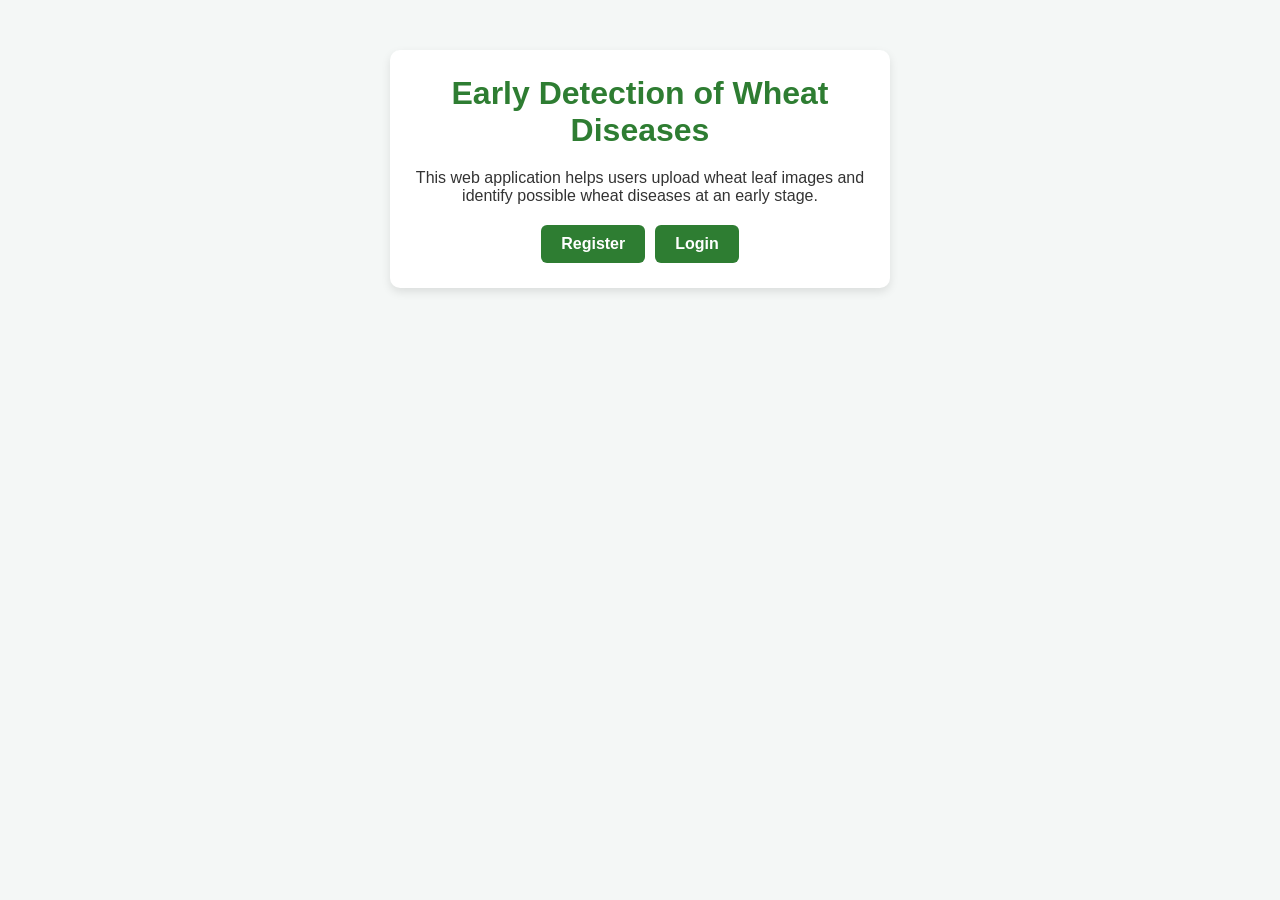
<file: frontend/index.html>
<!-- frontend/index.html -->
<!DOCTYPE html>
<html lang="en">
<head>
    <meta charset="UTF-8">
    <meta name="viewport" content="width=device-width, initial-scale=1.0">
    <title>Wheat Disease Detection</title>
    <link rel="stylesheet" href="style.css">
</head>
<body>
    <div class="container">
        <h1>Early Detection of Wheat Diseases</h1>
        <p>
            This web application helps users upload wheat leaf images
            and identify possible wheat diseases at an early stage.
        </p>

        <div class="nav-buttons">
            <a href="register.html">Register</a>
            <a href="login.html">Login</a>
        </div>
    </div>
</body>
</html>
</file>
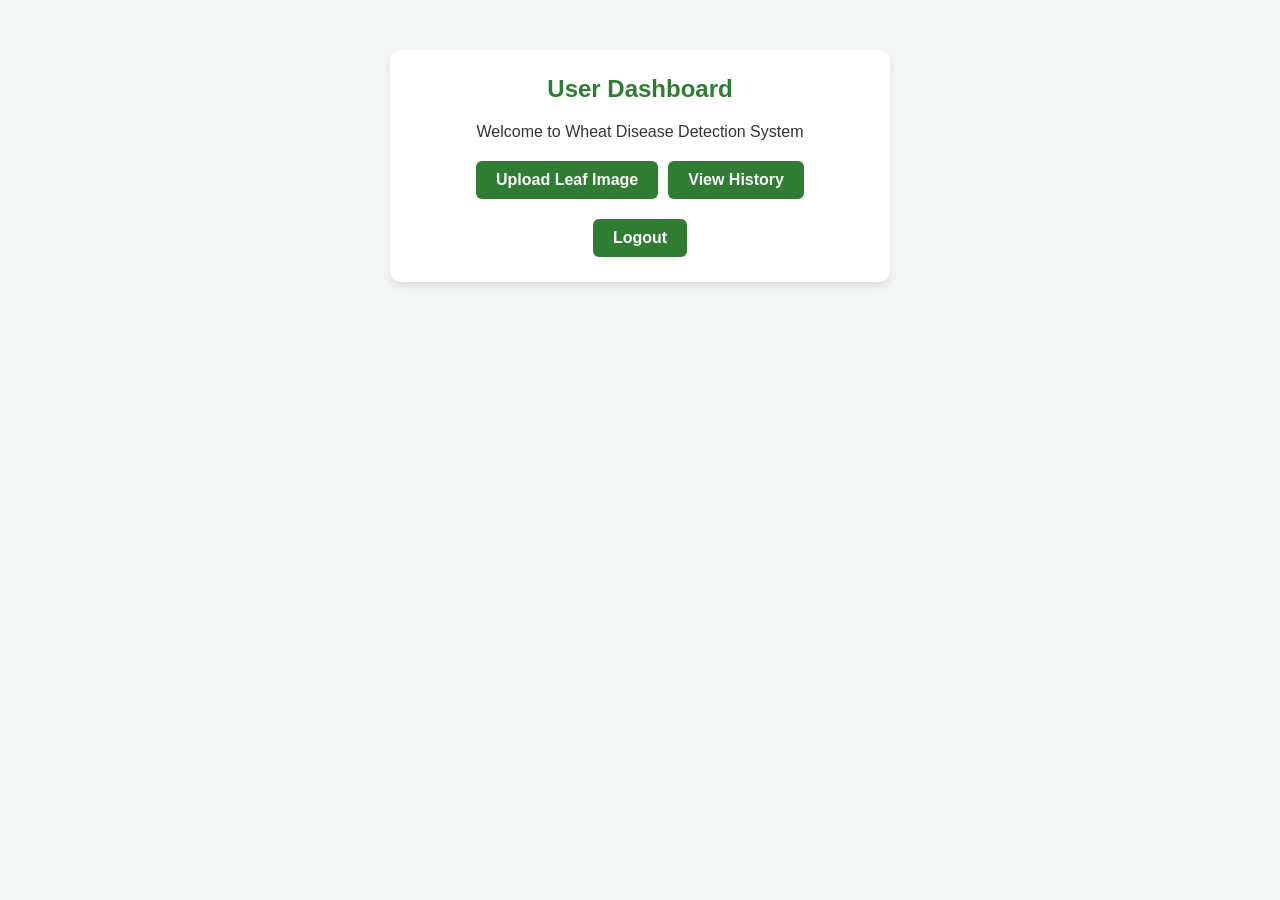
<file: frontend/dashboard.html>
<!-- frontend/dashboard.html -->
<!DOCTYPE html>
<html lang="en">
<head>
    <meta charset="UTF-8">
    <meta name="viewport" content="width=device-width, initial-scale=1.0">
    <title>Dashboard</title>
    <link rel="stylesheet" href="style.css">
</head>
<body>
    <div class="container">
        <h2>User Dashboard</h2>
        <p>Welcome to Wheat Disease Detection System</p>

        <div class="nav-buttons">
            <a href="upload.html">Upload Leaf Image</a>
            <a href="history.html">View History</a>
        </div>

        <div class="nav-buttons">
            <a href="login.html">Logout</a>
        </div>
    </div>
</body>
</html>
</file>
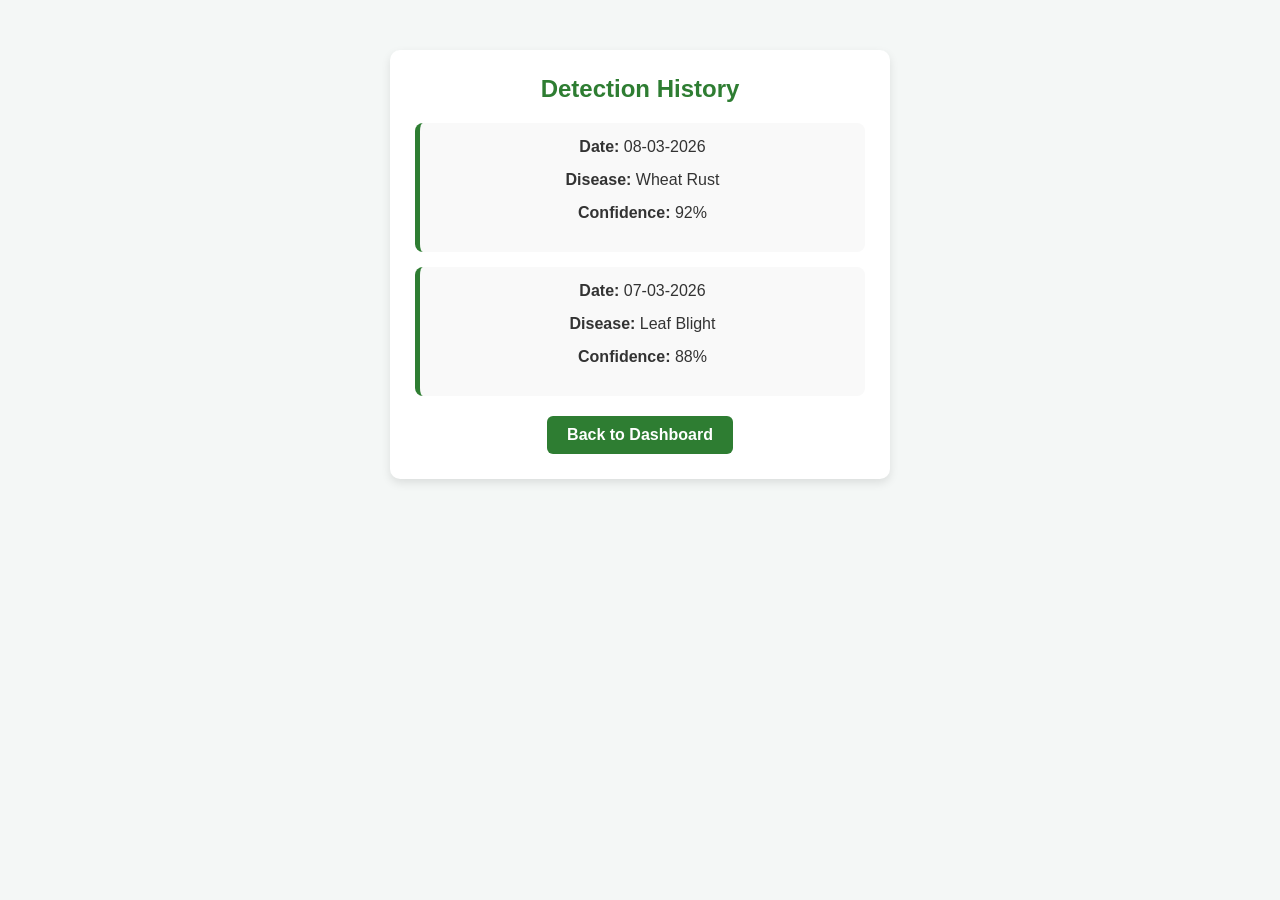
<file: frontend/history.html>
<!-- frontend/history.html -->
<!DOCTYPE html>
<html lang="en">
<head>
    <meta charset="UTF-8">
    <meta name="viewport" content="width=device-width, initial-scale=1.0">
    <title>History</title>
    <link rel="stylesheet" href="style.css">
</head>
<body>
    <div class="container">
        <h2>Detection History</h2>

        <div class="history-box">
            <p><strong>Date:</strong> 08-03-2026</p>
            <p><strong>Disease:</strong> Wheat Rust</p>
            <p><strong>Confidence:</strong> 92%</p>
        </div>

        <div class="history-box">
            <p><strong>Date:</strong> 07-03-2026</p>
            <p><strong>Disease:</strong> Leaf Blight</p>
            <p><strong>Confidence:</strong> 88%</p>
        </div>

        <div class="nav-buttons">
            <a href="dashboard.html">Back to Dashboard</a>
        </div>
    </div>
</body>
</html>
</file>
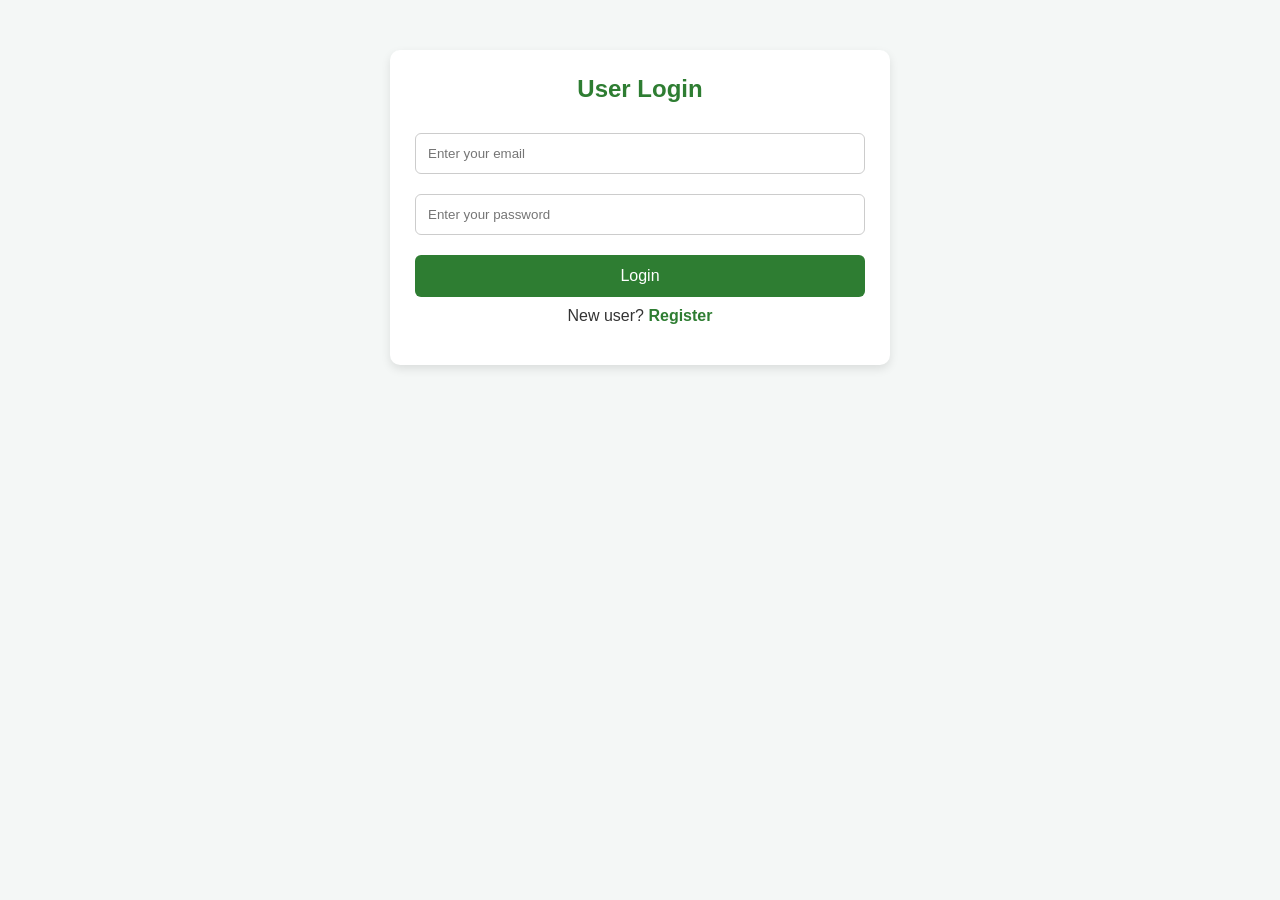
<file: frontend/login.html>
<!-- frontend/login.html -->
<!DOCTYPE html>
<html lang="en">
<head>
    <meta charset="UTF-8">
    <meta name="viewport" content="width=device-width, initial-scale=1.0">
    <title>Login</title>
    <link rel="stylesheet" href="style.css">
</head>
<body>
    <div class="container">
        <h2>User Login</h2>
        <form id="loginForm">
            <input type="email" id="email" placeholder="Enter your email" required>
            <input type="password" id="password" placeholder="Enter your password" required>
            <button type="submit">Login</button>
        </form>
        <p>New user? <a href="register.html">Register</a></p>
        <p id="message"></p>
    </div>

    <script src="login.js"></script>
</body>
</html>
</file>
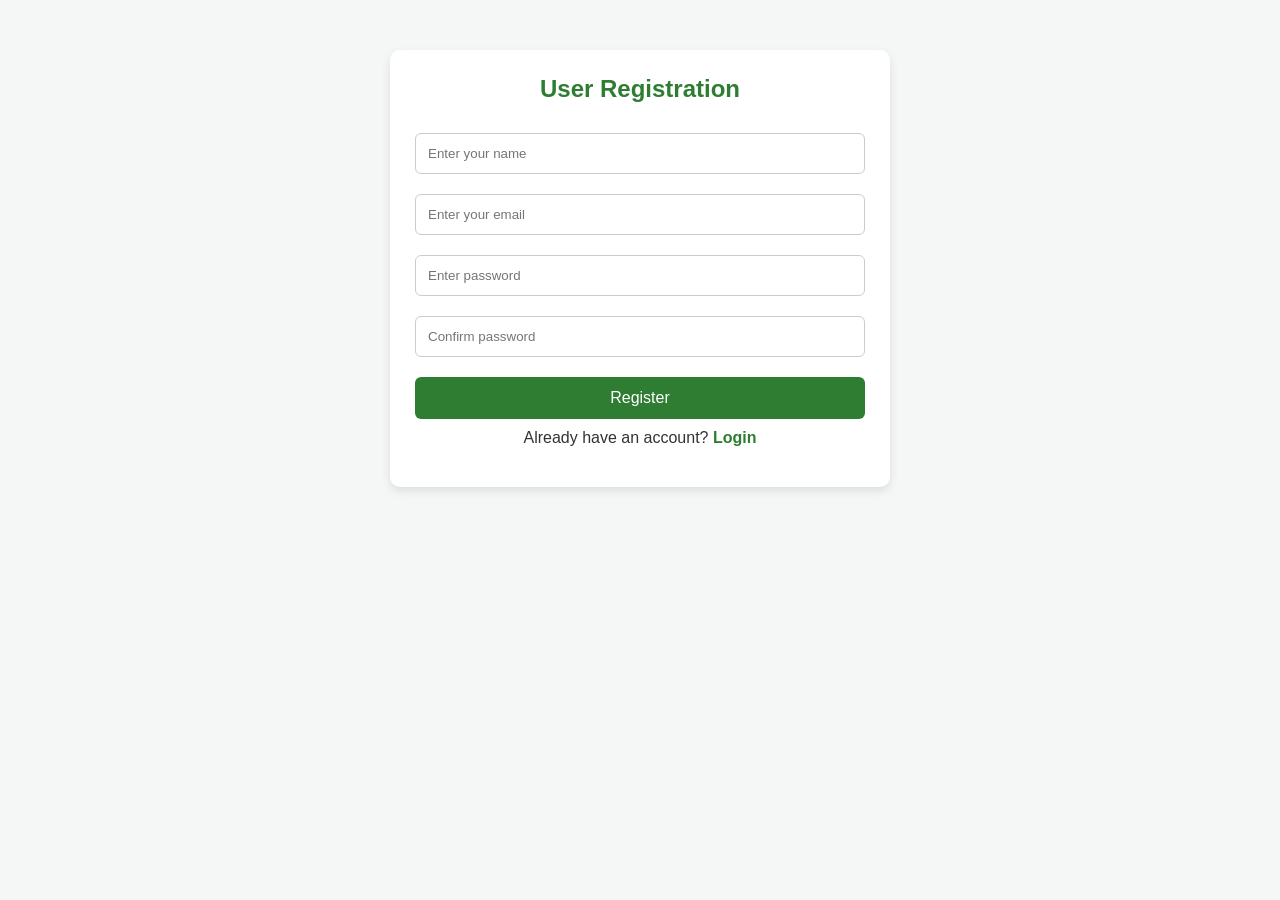
<file: frontend/register.html>
<!DOCTYPE html>
<html lang="en">
<head>
    <meta charset="UTF-8">
    <meta name="viewport" content="width=device-width, initial-scale=1.0">
    <title>Register</title>
    <link rel="stylesheet" href="style.css">
</head>
<body>
    <div class="container">
        <h2>User Registration</h2>

        <form id="registerForm">
            <input type="text" id="name" placeholder="Enter your name" required>
            <input type="email" id="email" placeholder="Enter your email" required>
            <input type="password" id="password" placeholder="Enter password" required>
            <input type="password" id="confirmPassword" placeholder="Confirm password" required>
            <button type="submit">Register</button>
        </form>

        <p>Already have an account? <a href="login.html">Login</a></p>
        <p id="message"></p>
    </div>

    <script src="register.js"></script>
</body>
</html>
</file>
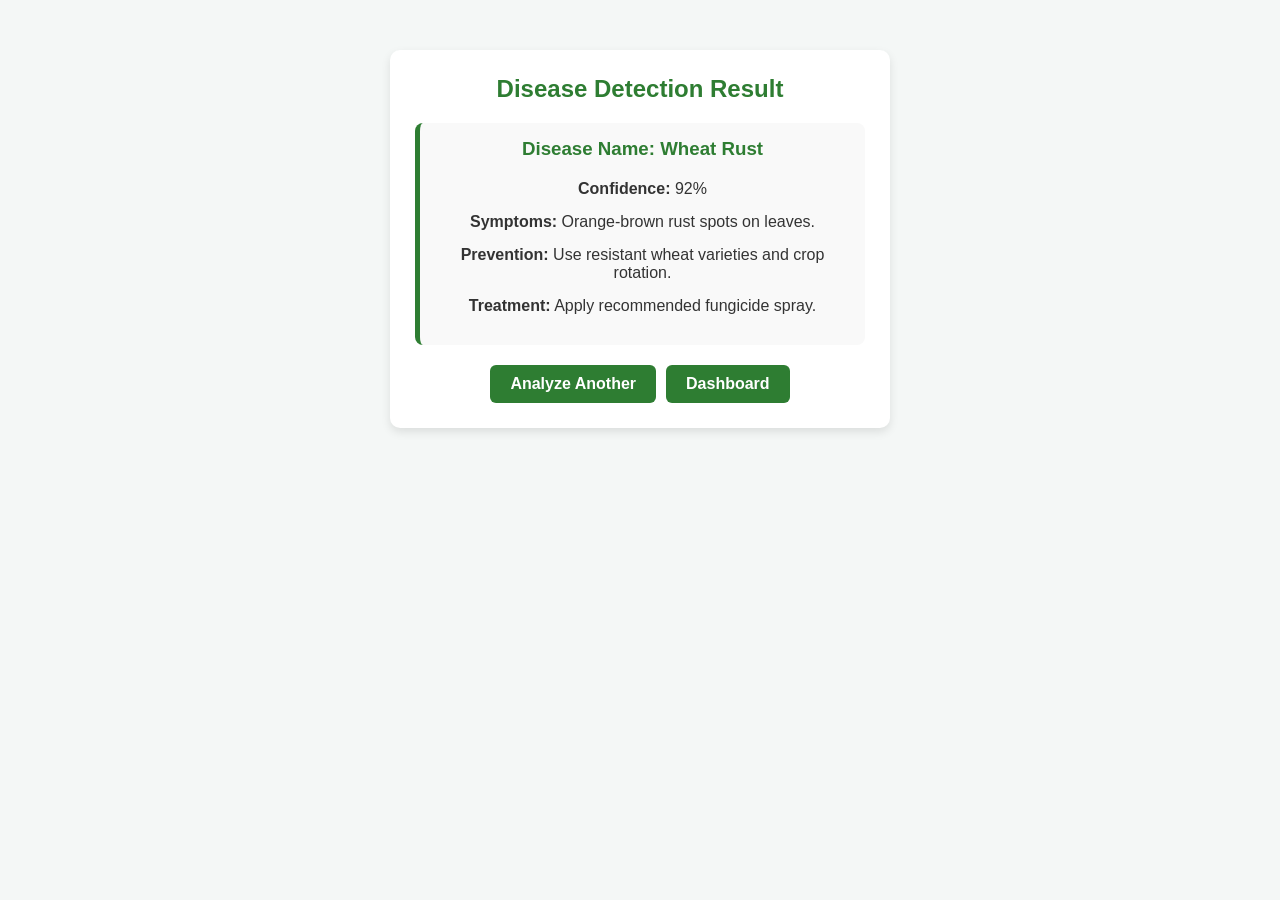
<file: frontend/result.html>
<!-- frontend/result.html -->
<!DOCTYPE html>
<html lang="en">
<head>
    <meta charset="UTF-8">
    <meta name="viewport" content="width=device-width, initial-scale=1.0">
    <title>Detection Result</title>
    <link rel="stylesheet" href="style.css">
</head>
<body>
    <div class="container">
        <h2>Disease Detection Result</h2>

        <div class="result-box">
            <h3>Disease Name: Wheat Rust</h3>
            <p><strong>Confidence:</strong> 92%</p>
            <p><strong>Symptoms:</strong> Orange-brown rust spots on leaves.</p>
            <p><strong>Prevention:</strong> Use resistant wheat varieties and crop rotation.</p>
            <p><strong>Treatment:</strong> Apply recommended fungicide spray.</p>
        </div>

        <div class="nav-buttons">
            <a href="upload.html">Analyze Another</a>
            <a href="dashboard.html">Dashboard</a>
        </div>
    </div>
</body>
</html>
</file>
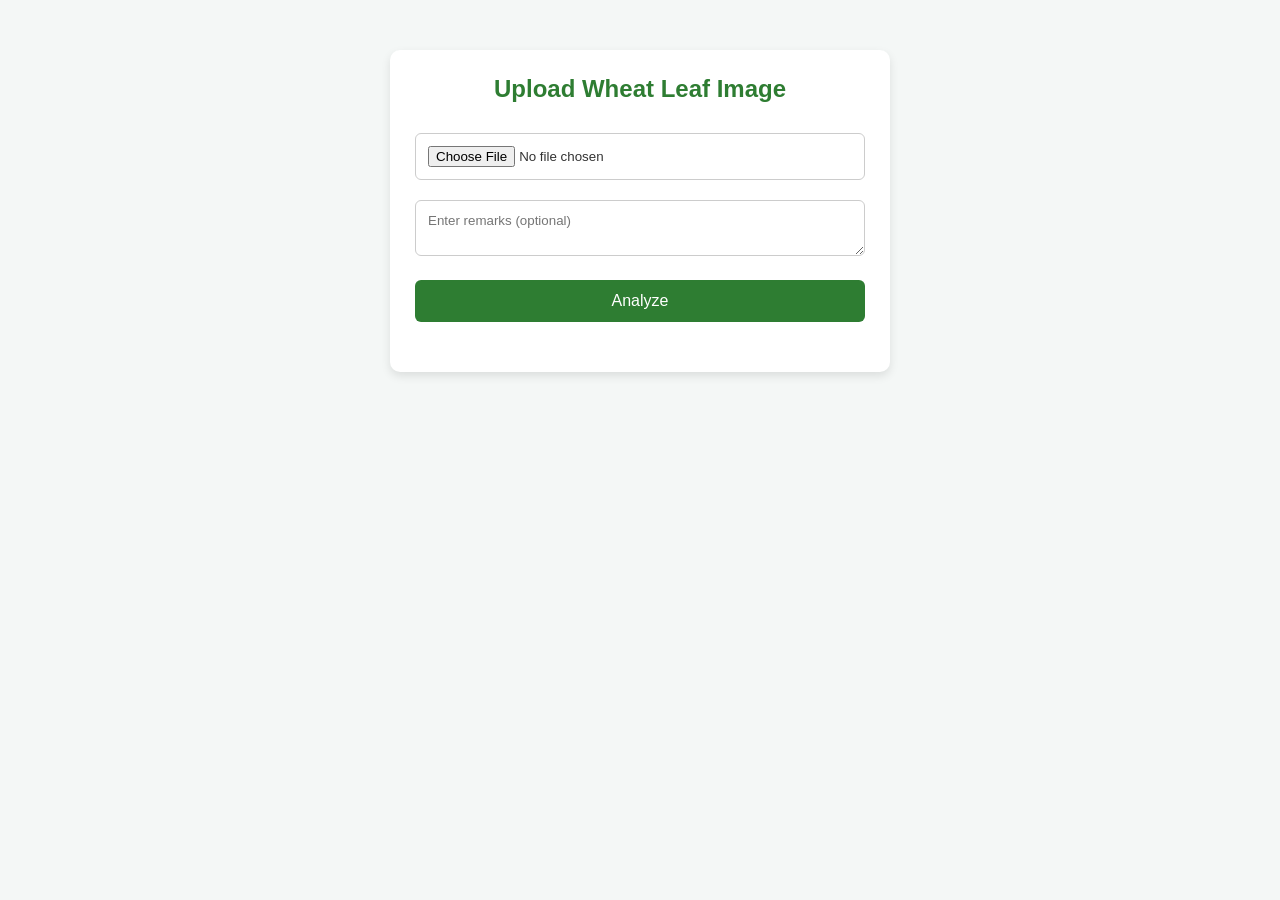
<file: frontend/upload.html>
<!-- frontend/upload.html -->
<!DOCTYPE html>
<html lang="en">
<head>
    <meta charset="UTF-8">
    <meta name="viewport" content="width=device-width, initial-scale=1.0">
    <title>Upload Leaf Image</title>
    <link rel="stylesheet" href="style.css">
</head>
<body>
    <div class="container">
        <h2>Upload Wheat Leaf Image</h2>
        <form id="uploadForm">
            <input type="file" id="leafImage" accept="image/*" required>
            <textarea id="remarks" placeholder="Enter remarks (optional)"></textarea>
            <button type="submit">Analyze</button>
        </form>

        <img id="preview" class="preview" style="display:none;" alt="Image Preview">
        <p id="message"></p>
    </div>

    <script src="upload.js"></script>
</body>
</html>
</file>
<file: frontend/style.css>
* {
    margin: 0;
    padding: 0;
    box-sizing: border-box;
    font-family: Arial, sans-serif;
}

body {
    background: #f4f7f6;
    color: #333;
}

.container {
    width: 90%;
    max-width: 500px;
    margin: 50px auto;
    background: #fff;
    padding: 25px;
    border-radius: 10px;
    box-shadow: 0 4px 10px rgba(0,0,0,0.1);
}

h1, h2, h3 {
    text-align: center;
    margin-bottom: 20px;
    color: #2e7d32;
}

p {
    text-align: center;
    margin-bottom: 15px;
}

input, textarea, button {
    width: 100%;
    padding: 12px;
    margin: 10px 0;
    border-radius: 6px;
    border: 1px solid #ccc;
}

button {
    background: #2e7d32;
    color: white;
    border: none;
    cursor: pointer;
    font-size: 16px;
}

button:hover {
    background: #256628;
}

a {
    text-decoration: none;
    color: #2e7d32;
    font-weight: bold;
}

.nav-buttons {
    display: flex;
    gap: 10px;
    justify-content: center;
    margin-top: 20px;
}

.nav-buttons a {
    background: #2e7d32;
    color: #fff;
    padding: 10px 20px;
    border-radius: 6px;
}

.result-box, .history-box {
    background: #f9f9f9;
    padding: 15px;
    border-radius: 8px;
    margin-top: 15px;
    border-left: 5px solid #2e7d32;
}

img.preview {
    display: block;
    max-width: 100%;
    margin: 15px auto;
    border-radius: 8px;
}
</file>
